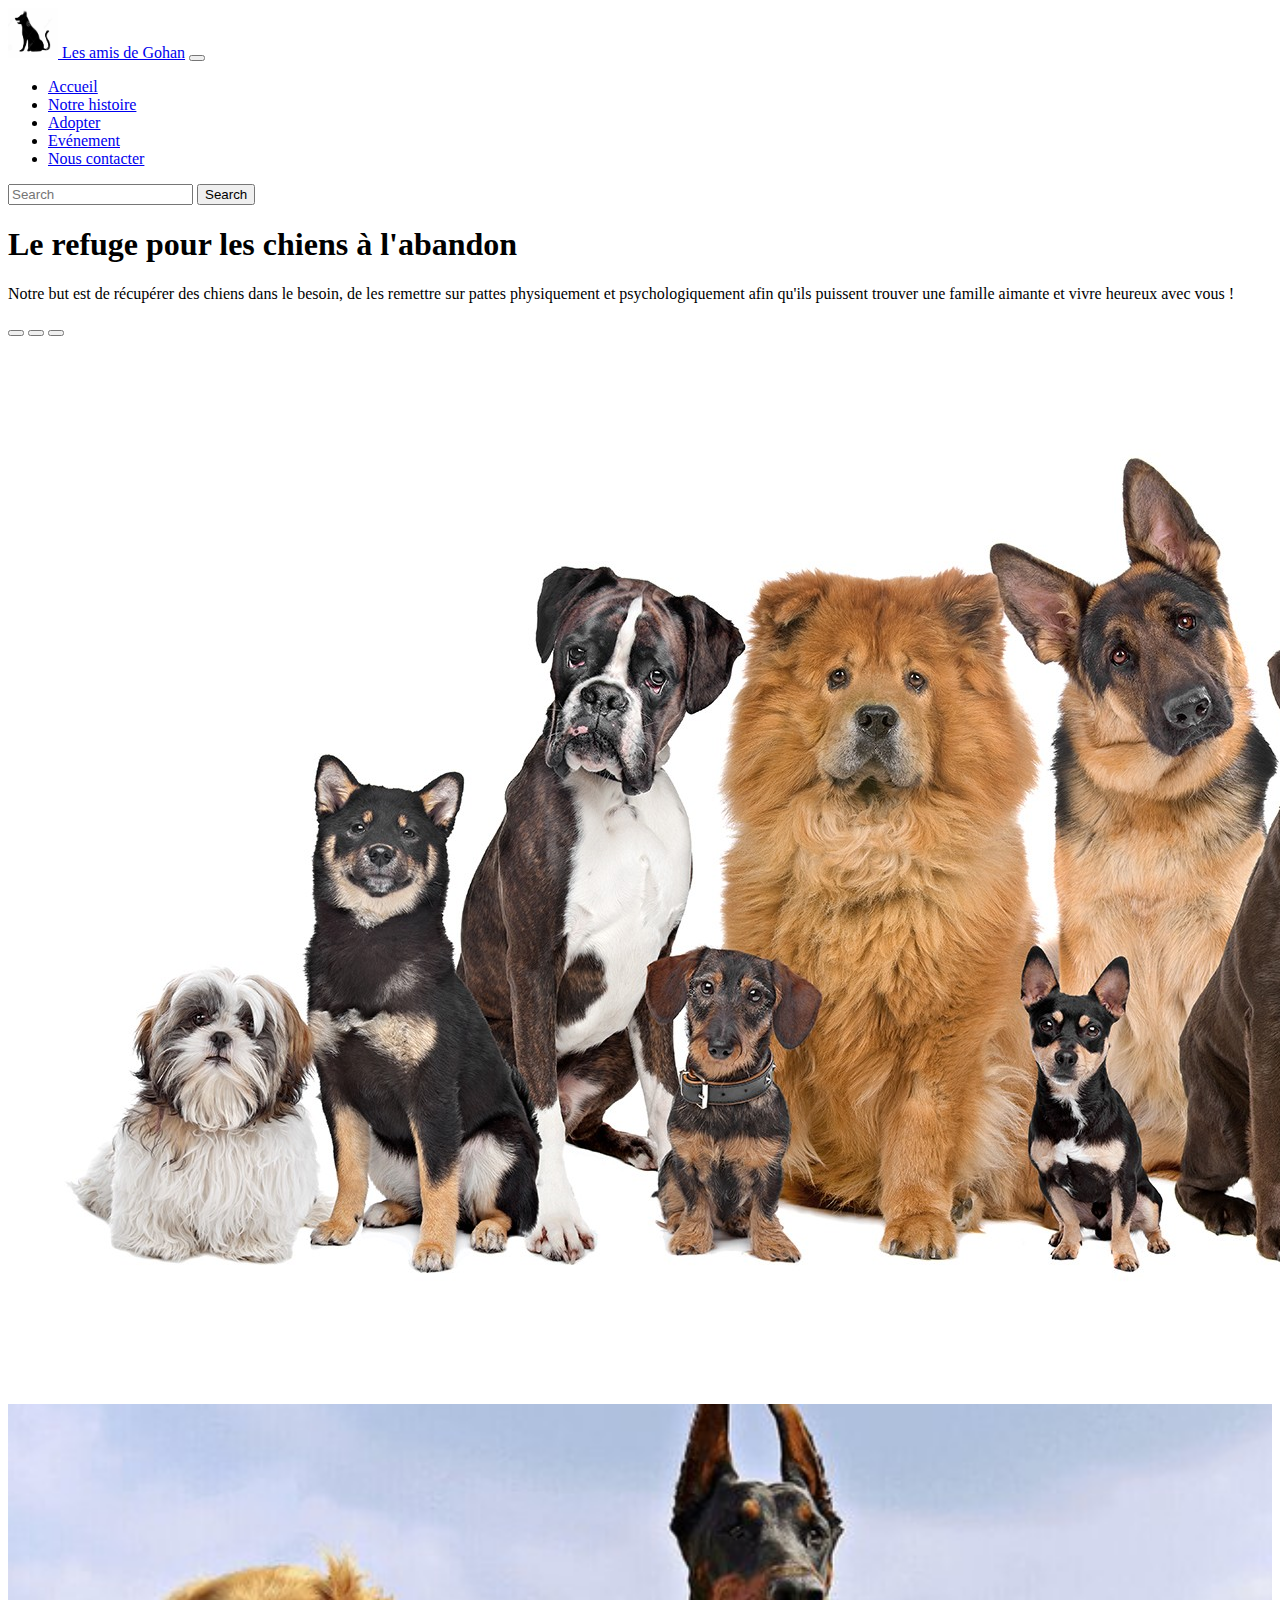
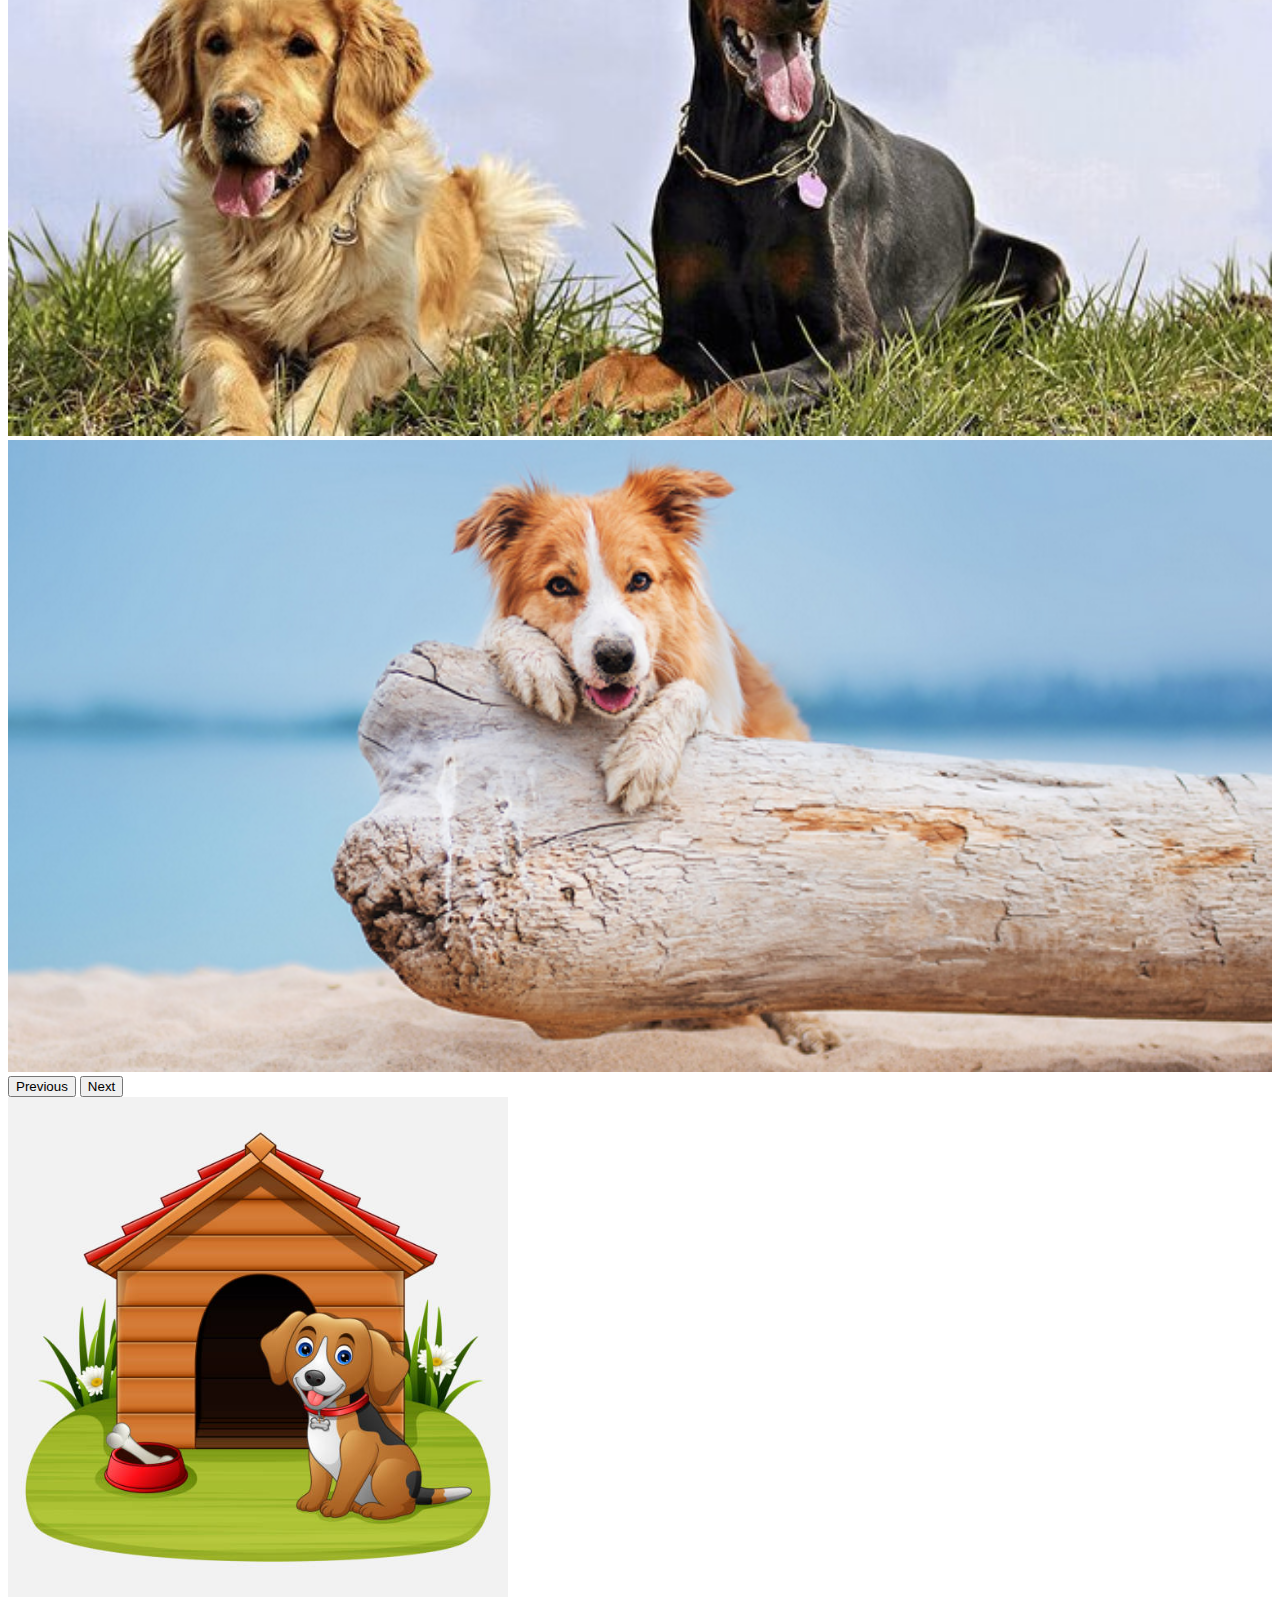
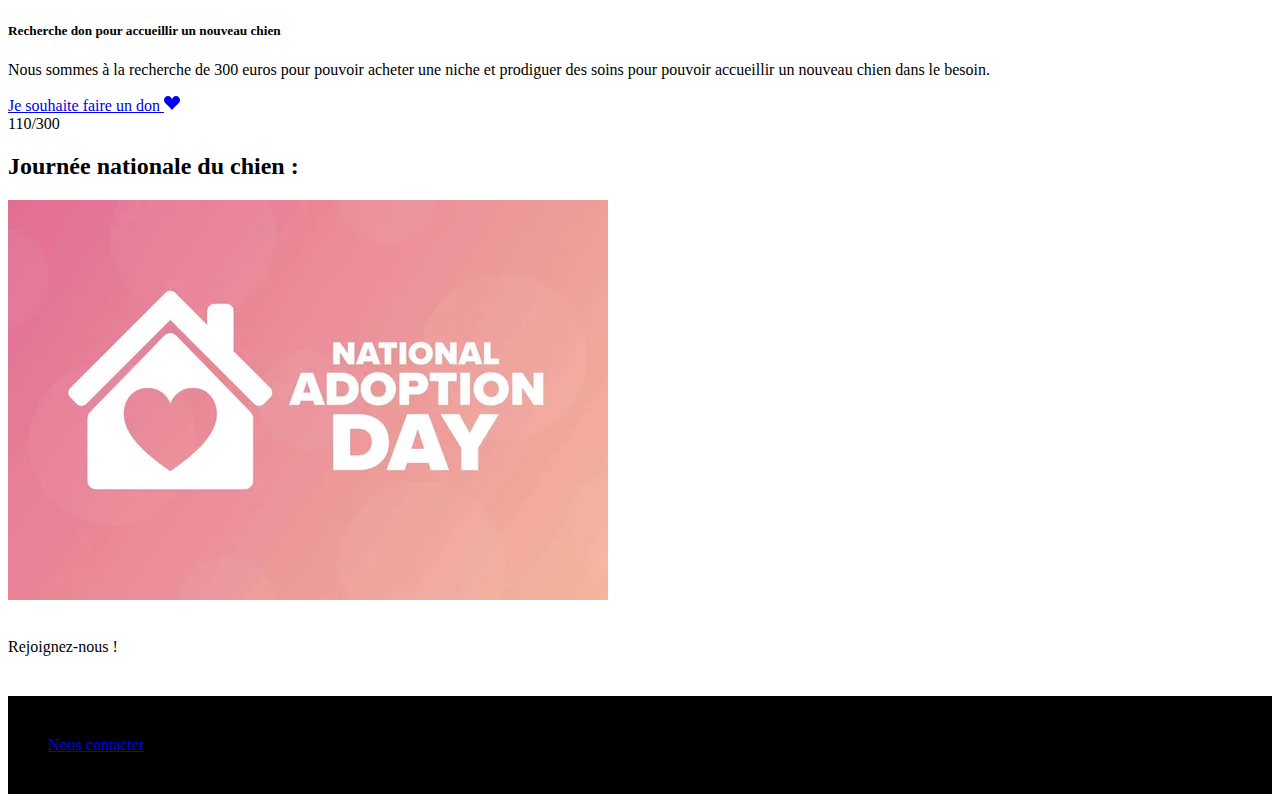
<file: index.html>
<!DOCTYPE html>
<!-- Balisage des microdonnées ajouté par l'outil d'aide au balisage de données structurées de Google -->
<html>

<head>
	<meta charset="utf-8">
	<meta name="viewport" content="width=device-width">
	<title>Les amis de Gohan</title>
	<meta name="description" content="Nous sommes un refuge pour chiens que nous vous proposons d'adopter">
	<link rel="stylesheet" href="style.css">
	  <!-- Bootstrap CSS only -->
    <script src="https://cdn.jsdelivr.net/npm/bootstrap@5.1.3/dist/js/bootstrap.bundle.min.js" 
    integrity="sha384-ka7Sk0Gln4gmtz2MlQnikT1wXgYsOg+OMhuP+IlRH9sENBO0LRn5q+8nbTov4+1p"
    crossorigin="anonymous"></script>
	<link href="https://cdn.jsdelivr.net/npm/bootstrap@5.1.3/dist/css/bootstrap.min.css" 
  rel="stylesheet" integrity="sha384-1BmE4kWBq78iYhFldvKuhfTAU6auU8tT94WrHftjDbrCEXSU1oBoqyl2QvZ6jIW3"
	 crossorigin="anonymous">
</head>

<body>
	<!-- Je crée mon bandeau de navigation de mon site avec mon logo et une recherche-->
	<header class="container-fullwidth">
		<nav class="navbar navbar-expand-lg navbar-light bg-light">
			<div class="container-fluid">
				<a class="navbar-brand" href="#">
					<img src="dossier-images/logo_chiengo.PNG" alt="logo" width="50" height="50" href="index.html">
            Les amis de Gohan</a>
            <button class="navbar-toggler" type="button" data-bs-toggle="collapse" data-bs-target="#navbarSupportedContent" aria-controls="navbarSupportedContent" aria-expanded="false" aria-label="Toggle navigation">
              <span class="navbar-toggler-icon"></span>
            </button>
            <div class="collapse navbar-collapse" id="navbarSupportedContent">
              <!-- Les différentes pages du site -->
              <ul class="navbar-nav me-auto mb-2 mb-lg-0">
                <li class="nav-item">
                  <a class="nav-link active" aria-current="page" href="index.html">Accueil</a>
                </li>
                <li class="nav-item">
                  <a class="nav-link" href="mes-pages/notre_histoire.html">Notre histoire</a>
                </li>
                <li class="nav-item">
                  <a class="nav-link" href="mes-pages/adopter.html">Adopter</a>
                </li>
                <li class="nav-item">
                  <a class="nav-link" href="mes-pages/événement.html">Evénement</a>
                </li>
                <li class="nav-item">
                  <a class="nav-link" href="mes-pages/nous_contacter.html">Nous contacter</a>
                </li>
              </ul>
                <form class="d-flex">
                  <input class="form-control me-2" type="search" placeholder="Search" aria-label="Search">
                  <button class="btn btn-outline-success" type="submit">Search</button>
                </form>
            </div>
      </div>
    </nav>
  </header>
  <main>
    <!-- Petit paragraphe pour présenter le sujet du site aux utilisateurs -->
      <div class="container"> 
          <div class="row">
            <aside itemscope itemtype="http://schema.org/Dataset" class="col-12 shadow-lg p-3 mb-5 bg-body rounded"> 
              <h1 itemprop="name" class="text-center fst-italic fs-1 "> Le refuge pour les chiens à l'abandon </h1>
              <p itemprop="description" class="text-center fw-bold fst-italic fs-3"> Notre but est de récupérer des chiens dans le besoin, de les remettre sur pattes physiquement et psychologiquement afin qu'ils puissent trouver une famille aimante et vivre heureux avec vous !  </p>
            </aside>
          </div>
      </div>
      <div id="carouselExampleDark" class="carousel carousel-dark slide" data-bs-ride="carousel">
            <div class="carousel-indicators">
              <button type="button" data-bs-target="#carouselExampleDark" data-bs-slide-to="0" 
              class="active" aria-current="true" aria-label="Slide 1"></button>
              <button type="button" data-bs-target="#carouselExampleDark" data-bs-slide-to="1" aria- 
              label="Slide 2"></button>
              <button type="button" data-bs-target="#carouselExampleDark" data-bs-slide-to="2" aria- 
               label="Slide 3"></button>
            </div>
         <!-- Carousel pour représenter le thème du site en 3 photos -->     
            <div class="carousel-inner">
                <div class="carousel-item active" data-bs-interval="10000">
                  <img src="dossier-images/photo_chien1.jpg" class="img-responsive d-block w-100" alt="...">
                </div>
                <div class="carousel-item" data-bs-interval="2000">
                  <img src="dossier-images/photochien2.png" class="img-responsive d-block w-100" alt="...">
                </div>
                <div class="carousel-item">
                  <img src="dossier-images/photochien3.png" class="img-responsive d-block w-100" alt="...">
                </div>
            </div>
            <button class="carousel-control-prev" type="button" data-bs-target="#carouselExampleDark" data-bs-slide="prev">
              <span class="carousel-control-prev-icon" aria-hidden="true"></span>
              <span class="visually-hidden">Previous</span>
            </button>
            <button class="carousel-control-next" type="button" data-bs-target="#carouselExampleDark" data-bs-slide="next">
              <span class="carousel-control-next-icon" aria-hidden="true"></span>
              <span class="visually-hidden">Next</span>
            </button>
      </div>
    <div class="container-fluid">
      <div class="row">
        <!-- Carte pour une demande de don pour accueillir un nouveau chien -->
        <div class="col-7">
          <img src="dossier-images/Photo_niche_chien_site.jpg" class="card-img-top" alt="...">
            <div class="card bg-light mb-3"style="min-width= 18rem;">
              <div class="card-body">
                <h5 class="card-title">Recherche don pour accueillir un nouveau chien</h5>
                 <p class="card-text">Nous sommes à la recherche de 300 euros pour pouvoir acheter une niche et prodiguer des soins pour pouvoir accueillir un nouveau chien dans le besoin. </p>
                 <a href="#" class="btn btn-primary">Je souhaite faire un don 
                  <svg xmlns="http://www.w3.org/2000/svg" width="16" height="16" fill="currentColor" class="bi bi-suit-heart-fill" viewBox="0 0 16 16">
                    <path d="M4 1c2.21 0 4 1.755 4 3.92C8 2.755 9.79 1 12 1s4 1.755 4 3.92c0 3.263-3.234 4.414-7.608 9.608a.513.513 0 0 1-.784 0C3.234 9.334 0 8.183 0 4.92 0 2.755 1.79 1 4 1z"/>
                  </svg>
                 </a>
              </div>
              <div class="progress">
                <div class="progress-bar progress-bar-striped progress-bar-animated" role="progressbar" aria-valuenow="110" aria-valuemin="0" aria-valuemax="300" style="width: 75%">110/300
                </div>
              </div>
            </div>
        </div>
        <!-- Lien pubicitaire qui dirige l'utilisateur vers la page événemement de la journée nationale d'adoption -->
        <aside class="col-5">
          <div class="card text-center bg-light mb-3" style="min-width=18rem;">
            <div class="card-body">
              <h2 class="card-title">Journée nationale du chien :</h2>
              <a href="mes-pages/événement.html" target="_blank">
                <img src="dossier-images/nationalday2.jpg" class="card-img link" alt="...">
              </a> <br></br>
              <p>Rejoignez-nous !</p>  
            </div>
          </div>
        </aside>
      </div>
    </div>
  </main>
  <!-- Pieds de page -->
  <footer> 
    <a href="mes-pages/nous_contacter.html" class="text-white">Nous contacter </a>
  </footer>
    <script src="https://code.jquery.com/jquery-3.4.1.slim.min.js"
      integrity="sha384-J6qa4849blE2+poT4WnyKhv5vZF5SrPo0iEjwBvKU7imGFAV0wwj1yYfoRSJoZ+n"
      crossorigin="anonymous"></script>
    <script src="https://cdn.jsdelivr.net/npm/popper.js@1.16.0/dist/umd/popper.min.js"
      integrity="sha384-Q6E9RHvbIyZFJoft+2mJbHaEWldlvI9IOYy5n3zV9zzTtmI3UksdQRVvoxMfooAo"
      crossorigin="anonymous"></script>
    <script src="https://stackpath.bootstrapcdn.com/bootstrap/4.4.1/js/bootstrap.min.js"
integrity="sha384-wfSDF2E50Y2D1uUdj0O3uMBJnjuUD4Ih7YwaYd1iqfktj0Uod8GCExl3Og8ifwB6"
crossorigin="anonymous"></script>
</body>
</html>
</file>
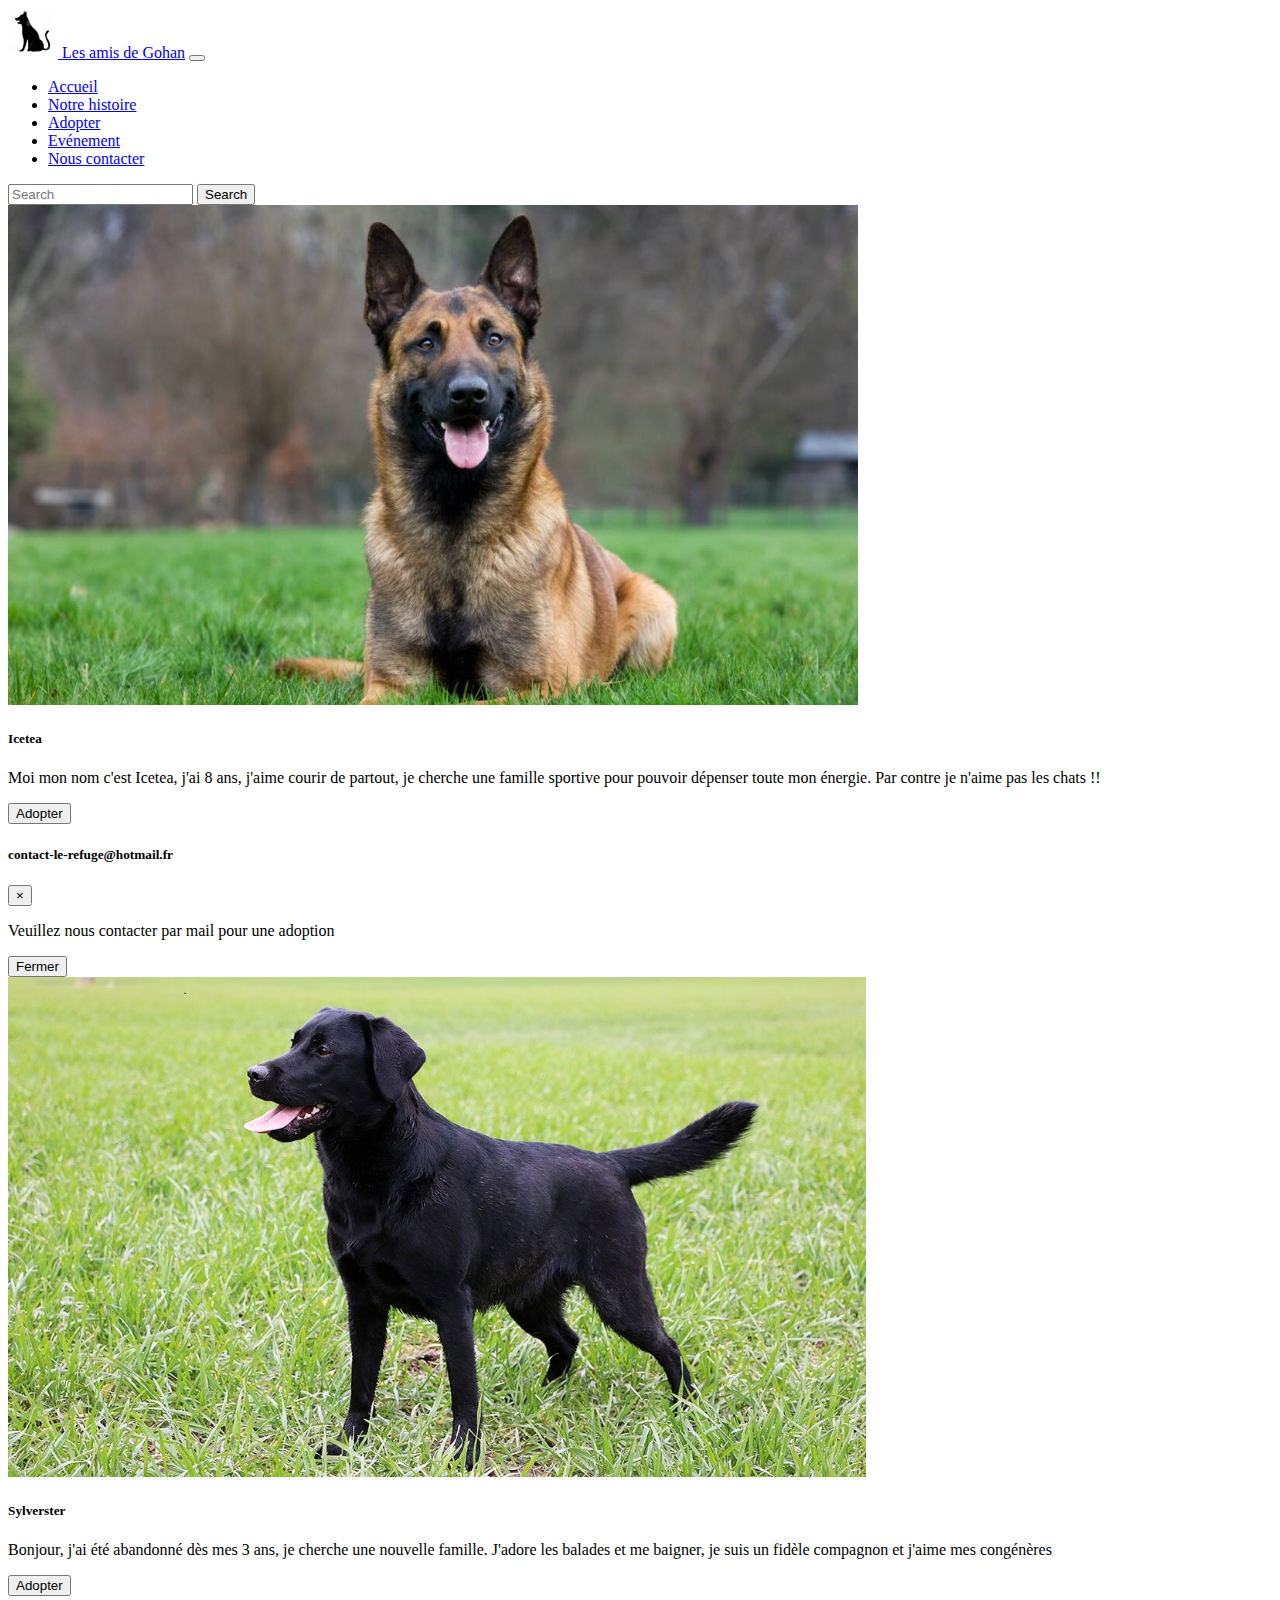
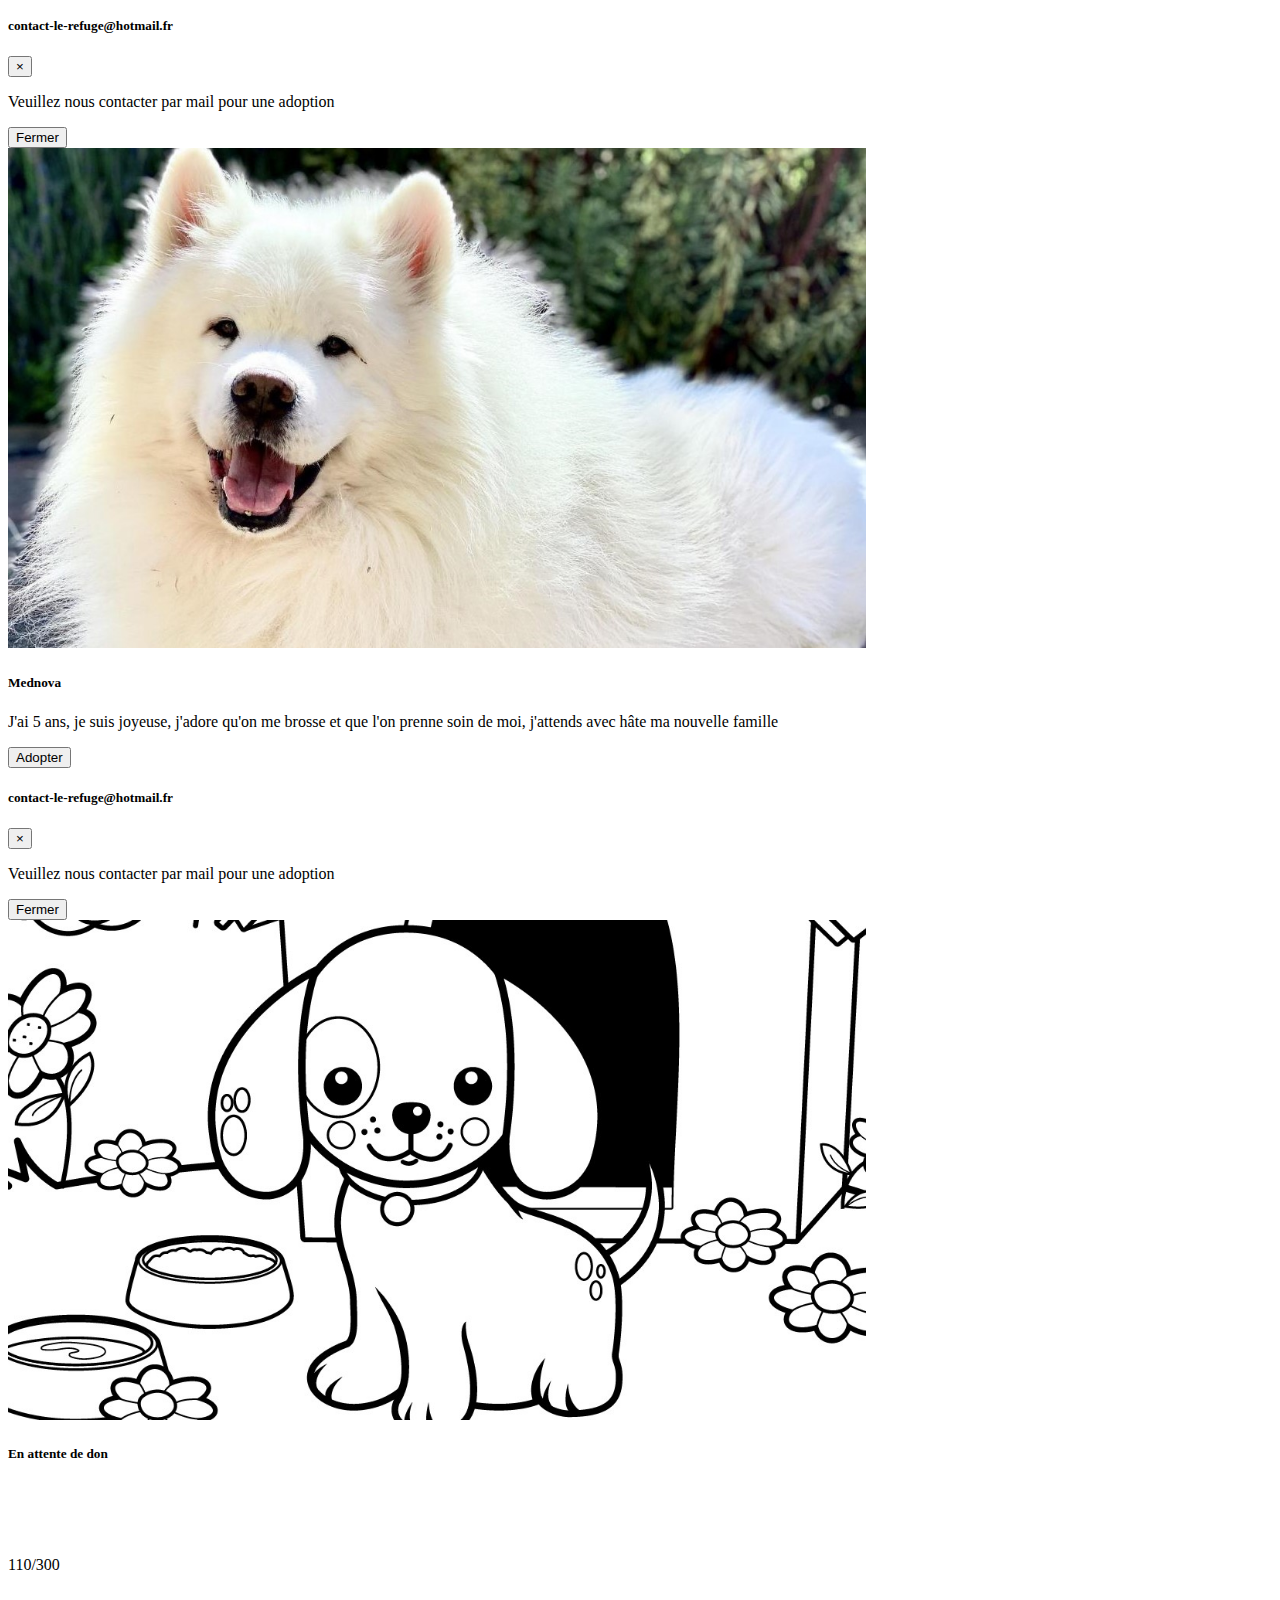
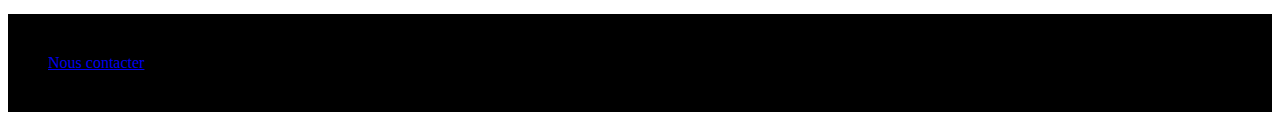
<file: mes-pages/adopter.html>
<!DOCTYPE html>
<!-- Balisage des microdonnées ajouté par l'outil d'aide au balisage de données structurées de Google -->
<html lang="en">
<head>
	<meta charset="UTF-8">
	<meta name="viewport" content="width=device-width, initial-scale=1.0">
  <meta name="description" content="Voici nos chiens que vous pouvez adopter">
	<title>Adopter un chien</title>
  <link rel="stylesheet" href="style.css">
  	<!-- Bootstrap CSS only -->
	<script src="https://cdn.jsdelivr.net/npm/bootstrap@5.1.3/dist/js/bootstrap.bundle.min.js" integrity="sha384-ka7Sk0Gln4gmtz2MlQnikT1wXgYsOg+OMhuP+IlRH9sENBO0LRn5q+8nbTov4+1p"
crossorigin="anonymous">
	</script>
	<link href="https://cdn.jsdelivr.net/npm/bootstrap@5.1.3/dist/css/bootstrap.min.css" rel="stylesheet" integrity="sha384-1BmE4kWBq78iYhFldvKuhfTAU6auU8tT94WrHftjDbrCEXSU1oBoqyl2QvZ6jIW3"
	 crossorigin="anonymous">
</head>

<body>
	<!-- Je place ma barre de navigation -->
	<header class="container-fullwidth">
		<nav class="navbar navbar-expand-lg navbar-light bg-light">
			<div class="container-fluid">
				<a class="navbar-brand" href="../index.html">
					<img src="../dossier-images/logo_chiengo.PNG" alt="logo" width="50" height="50">
            Les amis de Gohan</a>
          <button class="navbar-toggler" type="button" data-bs-toggle="collapse" data-bs-target="#navbarSupportedContent" aria-controls="navbarSupportedContent" aria-expanded="false" aria-label="Toggle navigation">
            <span class="navbar-toggler-icon"></span>
          </button>
        <div class="collapse navbar-collapse" id="navbarSupportedContent">
          <!-- Les différentes pages du site -->
          <ul class="navbar-nav me-auto mb-2 mb-lg-0">
            <li class="nav-item">
              <a class="nav-link" href="../index.html">Accueil</a>
            </li>
            <li class="nav-item">
              <a class="nav-link" href="notre_histoire.html">Notre histoire</a>
            </li>
            <li class="nav-item">
              <a class="nav-link active" aria-current="page" href="Sections/adopter.html">Adopter</a>
            </li>
            <li class="nav-item">
                  <a class="nav-link" href="événement.html">Evénement</a>
            </li>
            <li class="nav-item">
              <a class="nav-link" href="nous_contacter.html">Nous contacter</a>
            </li>
          </ul>
          <form class="d-flex">
            <input class="form-control me-2" type="search" placeholder="Search" aria-label="Search">
            <button class="btn btn-outline-success" type="submit">Search</button>
            </form>
        </div>
      </div>
    </nav>
  </header>
  <!-- Je créé des cartes pour les différents chiens a adopter -->
  <main class="container-fullwidth"> 
    <nav class="row"> 
      <div class="row row-cols-1 row-cols-md-2 g-4">
        <div class="col">
          <div itemscope itemtype="http://schema.org/Product" class="card text-white bg-primary border-dark mb-3">
            <img itemprop="image" src="../dossier-images/chien_à_adopter/chien1.jpg" class="card-img-top" alt="...">
              <div class="card-body">
                <h5 itemprop="name" class="card-title">Icetea</h5>
                  <p itemprop="description" class="card-text">Moi mon nom c'est Icetea, j'ai 8 ans, j'aime courir de partout, je cherche une famille sportive pour pouvoir dépenser toute mon énergie. Par contre je n'aime pas les chats !! </p>
                <!-- Je crée un bouton modal pour que l'utilisateur puisse contacter le refuge pour l'adoption -->
                <button type="button" class="btn btn-dark text-white" data-toggle="modal" data-target="#email">Adopter</button>
                <div class="modal fade" id="email" tabindex="-1" role="dialog" aria-labelledby="emailTitle" aria-hidden="true">
                  <!-- Mise en place de la fenêtre -->
                  <div class="modal-dialog modal-dialog-centered" role="document">
                    <div class="modal-content">
                      <!-- Classes qui permettent d'en délimiter la structure -->
                      <div class="modal-header">
                        <h5 class="modal-title text-dark" id="emailTitle">contact-le-refuge@hotmail.fr</h5>
                        <button type="button" class="close" data-dismiss="modal" aria-label="Close">
                        <span aria-hidden="true">&times;</span>
                        </button>
                      </div>
                      <div class="modal-body text-dark">
                        <p>
                          Veuillez nous contacter par mail pour une adoption
                        </p>
                      </div>
                      <div class="modal-footer">
                        <button type="button" class="btn btn-primary" data-dismiss="modal">Fermer</button>
                      </div>
                    </div>
                  </div>
                </div>
                
              </div>
          </div>
        </div>
        <div class="col">
          <div itemscope itemtype="http://schema.org/Product" class="card text-white bg-primary border-dark mb-3">
            <img itemprop="image" src="../dossier-images/chien_à_adopter/chien2.png" class="card-img-top" alt="...">
            <div class="card-body">
              <h5 itemprop="name" class="card-title">Sylverster</h5>
              <p itemprop="description" class="card-text">Bonjour, j'ai été abandonné dès mes 3 ans, je cherche une nouvelle famille. J'adore les balades et me baigner, je suis un fidèle compagnon et j'aime mes congénères</p>
              <!-- Je crée un bouton modal pour que l'utilisateur puisse contacter le refuge pour l'adoption -->
                <button type="button" class="btn btn-dark text-white" data-toggle="modal" data-target="#email">Adopter</button>
                <div class="modal fade" id="email" tabindex="-1" role="dialog" aria-labelledby="emailTitle" aria-hidden="true">
                  <!-- Mise en place de la fenêtre -->
                  <div class="modal-dialog modal-dialog-centered" role="document">
                    <div class="modal-content">
                      <!-- Classes qui permettent d'en délimiter la structure -->
                      <div class="modal-header">
                        <h5 class="modal-title text-dark" id="emailTitle">contact-le-refuge@hotmail.fr</h5>
                        <button type="button" class="close" data-dismiss="modal" aria-label="Close">
                        <span aria-hidden="true">&times;</span>
                        </button>
                      </div>
                      <div class="modal-body text-dark">
                        <p>
                          Veuillez nous contacter par mail pour une adoption
                        </p>
                      </div>
                      <div class="modal-footer">
                        <button type="button" class="btn btn-primary" data-dismiss="modal">Fermer</button>
                      </div>
                    </div>
                  </div>
                </div>
            </div>
          </div>
        </div>
        <div class="col">
          <div itemscope itemtype="http://schema.org/Product" class="card text-white bg-primary border-dark mb-3">
            <img itemprop="image" src="../dossier-images/chien_à_adopter/chien3.jpg" class="card-img-top" alt="...">
            <div class="card-body">
              <h5 itemprop="name" class="card-title">Mednova</h5>
              <p itemprop="description" class="card-text">J'ai 5 ans, je suis joyeuse, j'adore qu'on me brosse et que l'on prenne soin de moi, j'attends avec hâte ma nouvelle famille </p>
              <!-- Je crée un bouton modal pour que l'utilisateur puisse contacter le refuge pour l'adoption -->
                <button type="button" class="btn btn-dark text-white" data-toggle="modal" data-target="#email">Adopter</button>
                <div class="modal fade" id="email" tabindex="-1" role="dialog" aria-labelledby="emailTitle" aria-hidden="true">
                  <!-- Mise en place de la fenêtre -->
                  <div class="modal-dialog modal-dialog-centered" role="document">
                    <div class="modal-content">
                      <!-- Classes qui permettent d'en délimiter la structure -->
                      <div class="modal-header">
                        <h5 class="modal-title text-dark" id="emailTitle">contact-le-refuge@hotmail.fr</h5>
                        <button type="button" class="close" data-dismiss="modal" aria-label="Close">
                        <span aria-hidden="true">&times;</span>
                        </button>
                      </div>
                      <div class="modal-body text-dark">
                        <p>
                          Veuillez nous contacter par mail pour une adoption
                        </p>
                      </div>
                      <div class="modal-footer">
                        <button type="button" class="btn btn-primary" data-dismiss="modal">Fermer</button>
                      </div>
                    </div>
                  </div>
                </div>
            </div>
          </div>
        </div>
        <div class="col">
          <div itemscope itemtype="http://schema.org/Product" class="card text-white bg-primary border-dark mb-3">
            <img itemprop="image" src="../dossier-images/chien_à_adopter/chien4.jpeg" class="card-img-top" alt="...">
            <div class="card-body">
              <h5 class="card-title">En attente de don</h5>
              <br></br><br></br>
              <div class="progress">
                <div class="progress-bar progress-bar-striped progress-bar-animated" role="progressbar" aria-valuenow="110" aria-valuemin="0" aria-valuemax="300" style="width: 75%">110/300</div>
              </div>
            </div>
          </div>
        </div>
      </div>
    </nav>
  </main>
  <footer> 
    <a href="nous_contacter.html" class="text-white">Nous contacter </a>
  </footer>
  <!-- Script de Bootstrap -->
  <script src="https://code.jquery.com/jquery-3.4.1.slim.min.js"
        integrity="sha384-J6qa4849blE2+poT4WnyKhv5vZF5SrPo0iEjwBvKU7imGFAV0wwj1yYfoRSJoZ+n"
        crossorigin="anonymous">
  </script>
  <script src="https://cdn.jsdelivr.net/npm/popper.js@1.16.0/dist/umd/popper.min.js"
        integrity="sha384-Q6E9RHvbIyZFJoft+2mJbHaEWldlvI9IOYy5n3zV9zzTtmI3UksdQRVvoxMfooAo"
        crossorigin="anonymous">
  </script>
  <script src="https://stackpath.bootstrapcdn.com/bootstrap/4.4.1/js/bootstrap.min.js"
        integrity="sha384-wfSDF2E50Y2D1uUdj0O3uMBJnjuUD4Ih7YwaYd1iqfktj0Uod8GCExl3Og8ifwB6"
        crossorigin="anonymous">
  </script>
</body>
</html>
</file>
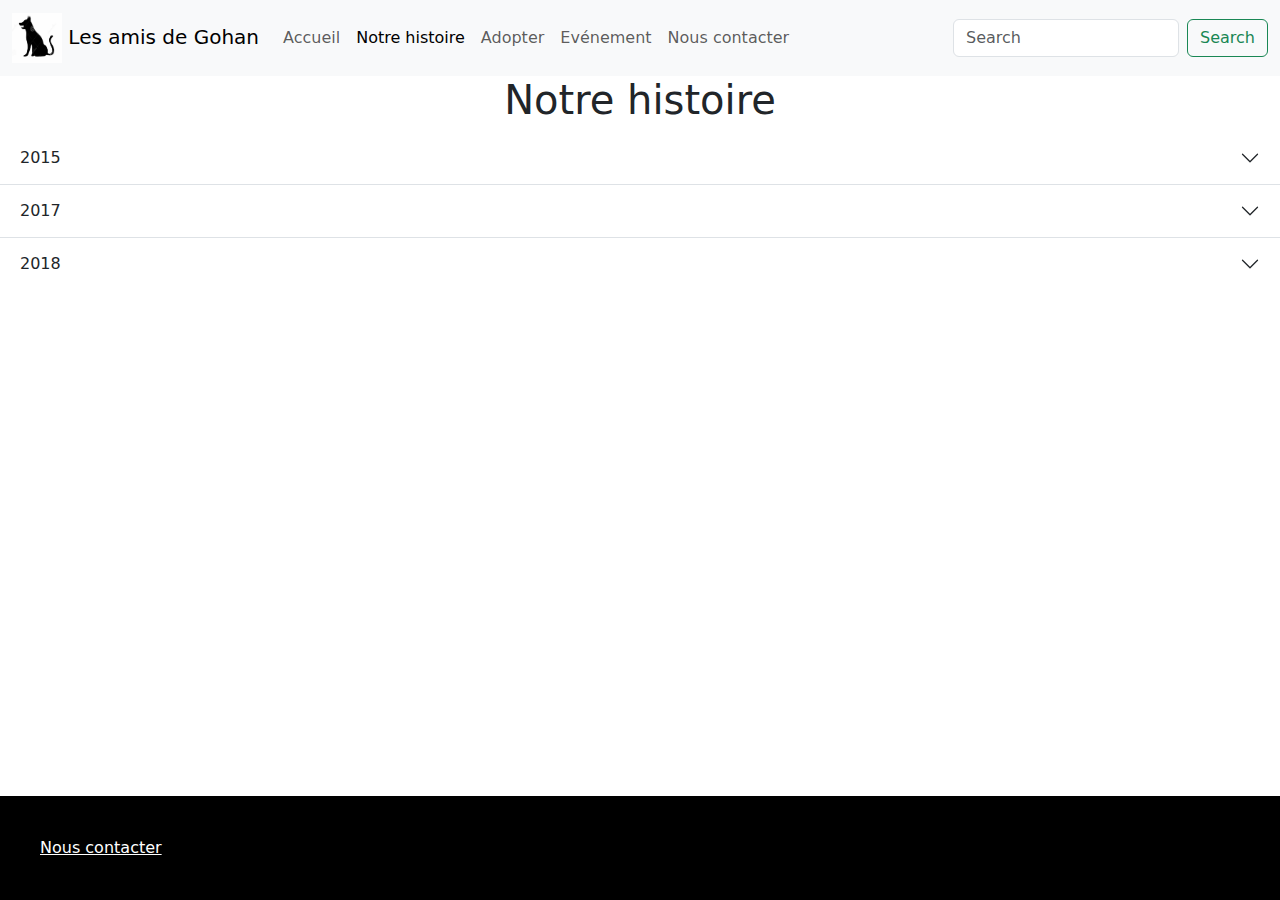
<file: mes-pages/notre_histoire.html>
<!DOCTYPE html>
<html lang="en">
<head>
  <meta charset="UTF-8">
  <meta name="viewport" content="width=device-width>
  <title>Les amis de Gohan : notre histoire</title>
  <meta name="description" content="Les amis de Gohan : Notre histoire">
  <link rel="stylesheet" href="style.css">
  <!-- Bootstrap CSS only -->
	<script src="https://cdn.jsdelivr.net/npm/bootstrap@5.1.3/dist/js/bootstrap.bundle.min.js"   
   integrity="sha384-ka7Sk0Gln4gmtz2MlQnikT1wXgYsOg+OMhuP+IlRH9sENBO0LRn5q+8nbTov4+1p"
	 crossorigin="anonymous">
	</script>
	<link href="https://cdn.jsdelivr.net/npm/bootstrap@5.1.3/dist/css/bootstrap.min.css" 
  rel="stylesheet" integrity="sha384- 
 1BmE4kWBq78iYhFldvKuhfTAU6auU8tT94WrHftjDbrCEXSU1oBoqyl2QvZ6jIW3"
	 crossorigin="anonymous">
</head>
<body>
  <!-- Je crée mon bandeau de navigation de mon site avec mon logo et une recherche-->
	<header class="container-fullwidth">
		<nav class="navbar navbar-expand-lg navbar-light bg-light">
			<div class="container-fluid">
				<a class="navbar-brand" href="../index.html">
					<img src="../dossier-images/logo_chiengo.PNG" alt="logo" width="50" height="50">
            Les amis de Gohan</a>
            <button class="navbar-toggler" type="button" data-bs-toggle="collapse" data-bs-target="#navbarSupportedContent" aria-controls="navbarSupportedContent" aria-expanded="false" aria-label="Toggle navigation">
              <span class="navbar-toggler-icon"></span>
            </button>
            <div class="collapse navbar-collapse" id="navbarSupportedContent">
              <!-- Les différentes pages du site -->
              <ul class="navbar-nav me-auto mb-2 mb-lg-0">
                <li class="nav-item">
                  <a class="nav-link"href="../index.html">Accueil</a>
                </li>
                <li class="nav-item">
                  <a class="nav-link active" aria-current="page" href="mes-pages/notre_histoire.html">Notre histoire</a>
                </li>
                <li class="nav-item">
                  <a class="nav-link" href="adopter.html">Adopter</a>
                </li>
                <li class="nav-item">
                  <a class="nav-link" href="événement.html">Evénement</a>
                </li>
                <li class="nav-item">
                  <a class="nav-link" href="nous_contacter.html">Nous contacter</a>
                </li>
              </ul>
                <form class="d-flex">
                  <input class="form-control me-2" type="search" placeholder="Search" aria-      
                   label="Search">
                    <button class="btn btn-outline-success" type="submit">Search</button>
                </form>
            </div>
      </div>
    </nav>
  </header>
  <main> 
    <h1>Notre histoire</h1>
    <!-- Création via Bootstrap d'un accordéon pour présenter l'histoire du refuge -->
    <div class="accordion accordion-flush" id="accordionFlushExampl">
      <!-- Accordéon numéro 1 : 2015 -->
      <div class="accordion-item">
        <h2 class="accordion-header" id="flush-headingOne">
          <button class="accordion-button collapsed" type="button" data-bs-toggle="collapse" data-bs-target="#flush-collapseOne" aria-  expanded="false" aria-controls="flush-collapseOne">
            2015
          </button>
        </h2>
        <div id="flush-collapseOne" class="accordion-collapse collapse" aria-labelledby="flush-headingOne" data-bs-parent="#accordionFlushExample">
          <div class="accordion-body">Cette année là nous avons adopter à la SPA notre premier chien. Gohan 8 ans, un border-colis croisé Bergé-Allemand.
            Lorsque nous l'avons récupéré, Gohan souffrait déjà d'arthrose dû à des balles de plombs dans son corps. Ce sauvetage fut pour nous une incroyable rencontre avec ce chien qui a été pour nous une simple boule de poil pleine de joie.      
          </div>
        </div>
      </div>
      <!-- Accordéon numéro 2 : 2017 -->
      <div class="accordion-item">
        <h2 class="accordion-header" id="flush-headingTwo">
          <button class="accordion-button collapsed" type="button" data-bs-toggle="collapse" data-bs-target="#flush-collapseTwo" aria-expanded="false" aria-controls="flush-collapseTwo">
            2017
          </button>
        </h2>
        <div id="flush-collapseTwo" class="accordion-collapse collapse" aria-labelledby="flush-headingTwo" data-bs-parent="#accordionFlushExample">
          <div class="accordion-body">L'histoire fût malheuresement courte car en 2017 Gohan décède à cause à de multiples problèmes de santé déclenchés par une attaque cardiaque en vacance à la montagne.</div>
        </div>
      </div>
      <!-- Accordéon numéro 3 : 2018 -->
      <div class="accordion-item">
        <h2 class="accordion-header" id="flush-headingThree">
          <button class="accordion-button collapsed" type="button" data-bs-toggle="collapse" data-bs-target="#flush-collapseThree" aria-expanded="false" aria-controls="flush-collapseThree">
            2018
          </button>
        </h2>
        <div id="flush-collapseThree" class="accordion-collapse collapse" aria-labelledby="flush-headingThree" data-bs-parent="#accordionFlushExample">
          <div class="accordion-body">Afin de rendre hommage à notre amis adoré, nous avons souhaité ouvrir un refuge pouvant accueillir des chiens abandonnés afin de les soigner et de pouvoir leur trouver une famille.</div>
        </div>
      </div>
    </div>
  </main>
  <footer class="fixed-bottom"> 
    <a href="nous_contacter.html" class="text-white">Nous contacter </a>
  </footer>
  <!-- Script Bootstrap -->
  <script src="https://code.jquery.com/jquery-3.4.1.slim.min.js"
        integrity="sha384-J6qa4849blE2+poT4WnyKhv5vZF5SrPo0iEjwBvKU7imGFAV0wwj1yYfoRSJoZ+n"
        crossorigin="anonymous"></script>
    <script src="https://cdn.jsdelivr.net/npm/popper.js@1.16.0/dist/umd/popper.min.js"
        integrity="sha384-Q6E9RHvbIyZFJoft+2mJbHaEWldlvI9IOYy5n3zV9zzTtmI3UksdQRVvoxMfooAo"
        crossorigin="anonymous"></script>
    <script src="https://stackpath.bootstrapcdn.com/bootstrap/4.4.1/js/bootstrap.min.js"
        integrity="sha384-wfSDF2E50Y2D1uUdj0O3uMBJnjuUD4Ih7YwaYd1iqfktj0Uod8GCExl3Og8ifwB6"
        crossorigin="anonymous"></script>
</body>
</html>
</file>
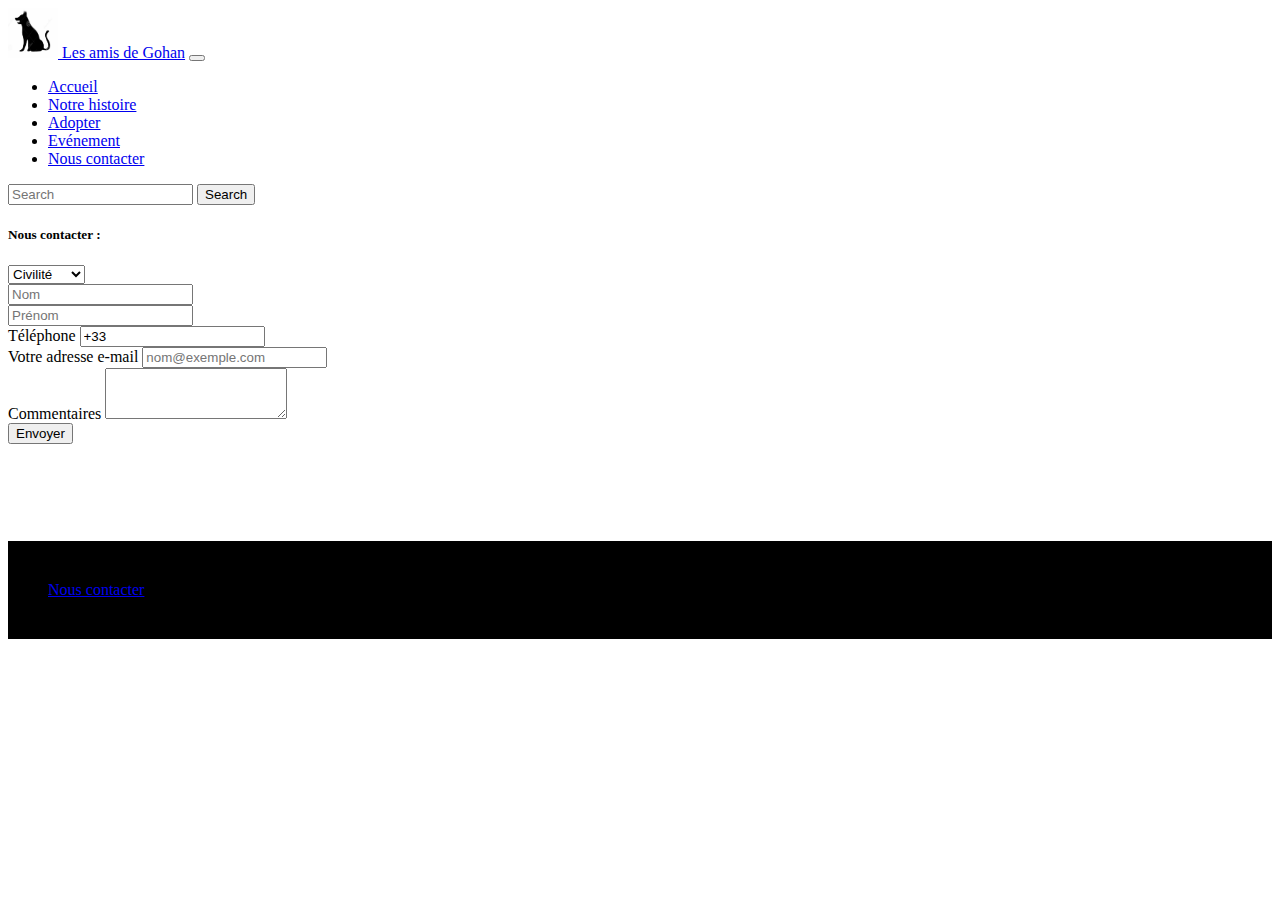
<file: mes-pages/nous_contacter.html>
<!DOCTYPE html>
<html>
<head>
	<meta charset="utf-8">
	<meta name="viewport" content="width=device-width">
	<title>Les amis de Gohan</title>
	<meta name="description" content="Nous sommes un refuge pour chiens que nous vous proposons 
  d'adopter">
	<link rel="stylesheet" href="style.css">
	<!-- Bootstrap CSS only -->
	<script src="https://cdn.jsdelivr.net/npm/bootstrap@5.1.3/dist/js/bootstrap.bundle.min.js"   
   integrity="sha384-ka7Sk0Gln4gmtz2MlQnikT1wXgYsOg+OMhuP+IlRH9sENBO0LRn5q+8nbTov4+1p"
	 crossorigin="anonymous">

	</script>
	<link href="https://cdn.jsdelivr.net/npm/bootstrap@5.1.3/dist/css/bootstrap.min.css" 
  rel="stylesheet" integrity="sha384-1BmE4kWBq78iYhFldvKuhfTAU6auU8tT94WrHftjDbrCEXSU1oBoqyl2QvZ6jIW3"
	 crossorigin="anonymous">
</head>

<body>
	<!-- Je crée mon bandeau de navigation de mon site avec mon logo et une recherche-->
	<header class="container-fullwidth">
		<nav class="navbar navbar-expand-lg navbar-light bg-light">
			<div class="container-fluid">
				<a class="navbar-brand" href="../index.html">
					<img src="../dossier-images/logo_chiengo.PNG" alt="logo" width="50" height="50">
            Les amis de Gohan</a>
            <button class="navbar-toggler" type="button" data-bs-toggle="collapse" data-bs-target="#navbarSupportedContent" aria-controls="navbarSupportedContent" aria-expanded="false" aria-label="Toggle navigation">
              <span class="navbar-toggler-icon"></span>
            </button>
            <div class="collapse navbar-collapse" id="navbarSupportedContent">
              <!-- Les différentes pages du site -->
              <ul class="navbar-nav me-auto mb-2 mb-lg-0">
                <li class="nav-item">
                  <a class="nav-link active" aria-current="page" href="../index.html">Accueil</a>
                </li>
                <li class="nav-item">
                  <a class="nav-link" href="notre_histoire.html">Notre histoire</a>
                </li>
                <li class="nav-item">
                  <a class="nav-link" href="adopter.html">Adopter</a>
                </li>
                <li class="nav-item">
                  <a class="nav-link" href="événement.html">Evénement</a>
                </li>
                <li class="nav-item">
                  <a class="nav-link" href="mes-pages/nous_contacter.html">Nous contacter</a>
                </li>
              </ul>
                <form class="d-flex">
                  <input class="form-control me-2" type="search" placeholder="Search" aria-      
                   label="Search">
                    <button class="btn btn-outline-success" type="submit">Search</button>
                </form>
            </div>
      </div>
    </nav>
  </header>
  <main class="container-fluid">
      <!-- Formulaire de contact -->
      <form class="col p-2">
        <div class="card mb-3">
            <div class="card-body">
              <h5 class="card-title text-center">Nous contacter :</h5>
              <!-- Civilité -->
                <div class="mb-3"> 
                  <select class="form-select" aria-label="Default select example">
                    <option selected> Civilité </option> 
                    <option value="1">Monsieur</option>
                    <option value="2">Madame</option>
                  </select>
                </div>
                <!-- Nom -->
                <div class="mb-3"> 
                  <input class="form-control" type="text" placeholder="Nom" aria-label="Nom">
                </div>
                <!-- Prénom -->
                <div class="mb-3"> 
                  <input class="form-control" type="text" placeholder="Prénom" aria-label="Prénom">
                </div>
                <!-- Numéro de téléphone -->
                <div class="mb-3"> 
                  <label for="telephone" class="form-label"> Téléphone</label>
                  <input class="form-control" type="text" value="+33" aria-label="Téléphone" id="telephone">
                </div>
                <!-- Adresse e-mail -->
                <div class="mb-3">
                  <label for="adremail" class="form-label">Votre adresse e-mail</label>
                  <input type="email" class="form-control" id="adremail" placeholder="nom@exemple.com">
                </div>
                <!-- Les commentaires -->
                <div class="mb-3">
                  <label for="exampleFormControlTextarea1" class="form-label">Commentaires</label>
                  <textarea class="form-control" id="exampleFormControlTextarea1" rows="3"></textarea>
                </div>
                <div class="col-12">
                  <button type="submit" class="btn btn-primary">Envoyer</button>
                </div>
            </div>
        </div>
      </form>    
  </main>
  <footer class="footcontact"> 
    <a href="nous_contacter.html" class="text-white">Nous contacter </a>
  </footer>
    <script src="https://code.jquery.com/jquery-3.4.1.slim.min.js"
        integrity="sha384-J6qa4849blE2+poT4WnyKhv5vZF5SrPo0iEjwBvKU7imGFAV0wwj1yYfoRSJoZ+n"
        crossorigin="anonymous"></script>
    <script src="https://cdn.jsdelivr.net/npm/popper.js@1.16.0/dist/umd/popper.min.js"
        integrity="sha384-Q6E9RHvbIyZFJoft+2mJbHaEWldlvI9IOYy5n3zV9zzTtmI3UksdQRVvoxMfooAo"
        crossorigin="anonymous"></script>
    <script src="https://stackpath.bootstrapcdn.com/bootstrap/4.4.1/js/bootstrap.min.js"
        integrity="sha384-wfSDF2E50Y2D1uUdj0O3uMBJnjuUD4Ih7YwaYd1iqfktj0Uod8GCExl3Og8ifwB6"
        crossorigin="anonymous"></script>
</body>
</html>
</file>
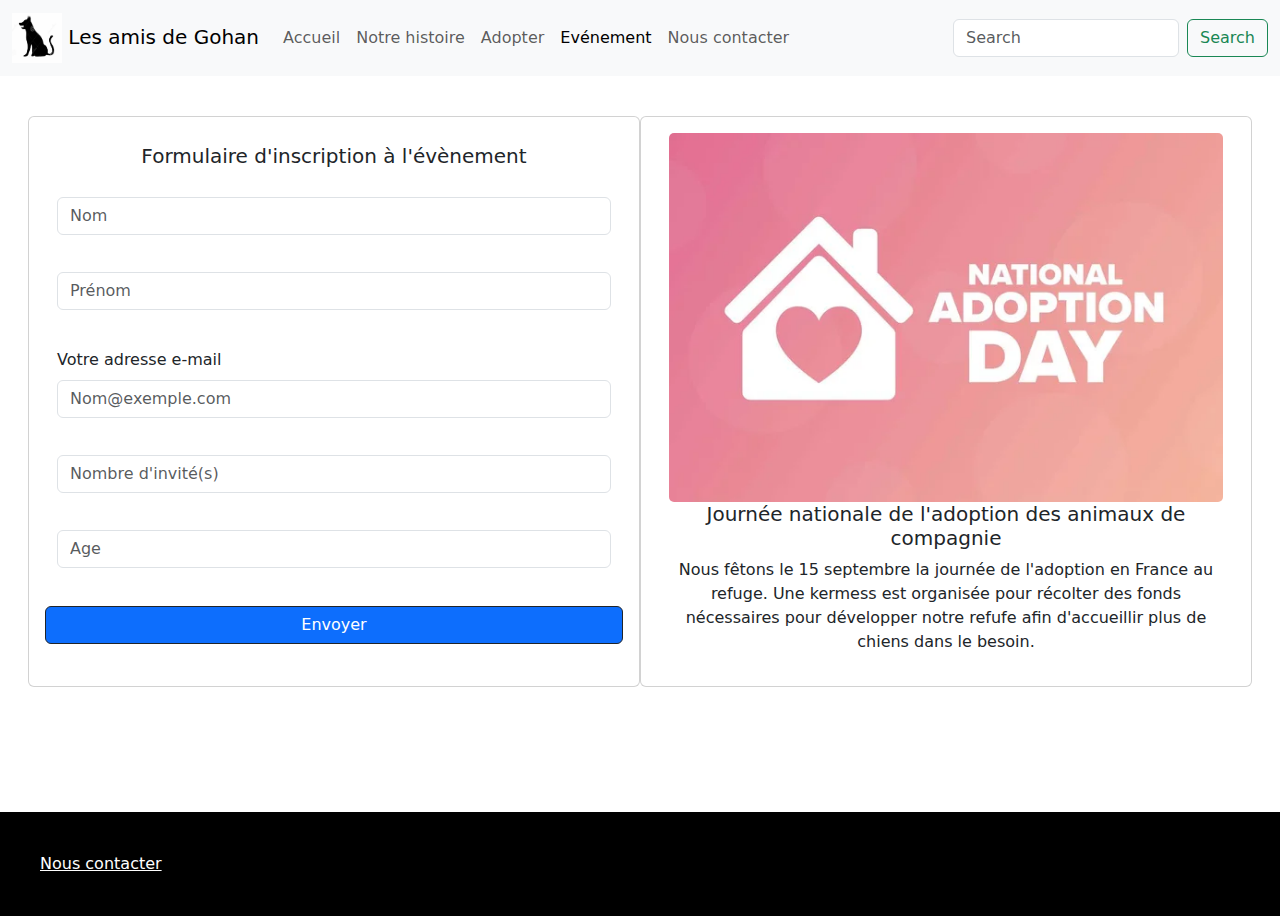
<file: mes-pages/événement.html>
<!DOCTYPE html>
<!-- Balisage des microdonnées ajouté par l'outil d'aide au balisage de données structurées de Google -->
<html lang="en">
<head>
  <meta charset="UTF-8">
	<meta name="viewport" content="width=device-width, initial-scale=1.0">
  <meta name="description" content="Journée nationale de l'adoption !">
	<title>Journée de l'adoption</title>
  <link rel="stylesheet" href="style.css">
  <!-- Bootstrap CSS only -->
	<script src="https://cdn.jsdelivr.net/npm/bootstrap@5.1.3/dist/js/bootstrap.bundle.min.js"   
   integrity="sha384-ka7Sk0Gln4gmtz2MlQnikT1wXgYsOg+OMhuP+IlRH9sENBO0LRn5q+8nbTov4+1p"
	 crossorigin="anonymous">
	</script>
	<link href="https://cdn.jsdelivr.net/npm/bootstrap@5.1.3/dist/css/bootstrap.min.css" 
  rel="stylesheet" integrity="sha384- 
 1BmE4kWBq78iYhFldvKuhfTAU6auU8tT94WrHftjDbrCEXSU1oBoqyl2QvZ6jIW3"
	 crossorigin="anonymous">
</head>
<body>
  <!-- Je crée mon bandeau de navigation de mon site avec mon logo et une recherche-->
	<header class="container-fullwidth">
		<nav class="navbar navbar-expand-lg navbar-light bg-light">
			<div class="container-fluid">
				<a class="navbar-brand" href="../index.html">
					<img src="../dossier-images/logo_chiengo.PNG" alt="logo" width="50" height="50">
            Les amis de Gohan</a>
            <button class="navbar-toggler" type="button" data-bs-toggle="collapse" data-bs-target="#navbarSupportedContent" aria-controls="navbarSupportedContent" aria-expanded="false" aria-label="Toggle navigation">
              <span class="navbar-toggler-icon"></span>
            </button>
            <div class="collapse navbar-collapse" id="navbarSupportedContent">
              <!-- Les différentes pages du site -->
              <ul class="navbar-nav me-auto mb-2 mb-lg-0">
                <li class="nav-item">
                  <a class="nav-link"href="../index.html">Accueil</a>
                </li>
                <li class="nav-item">
                  <a class="nav-link" href="notre_histoire.html">Notre histoire</a>
                </li>
                <li class="nav-item">
                  <a class="nav-link" href="adopter.html">Adopter</a>
                </li>
                <li class="nav-item">
                  <a class="nav-link active" aria-current="page" href="événement.html">Evénement</a>
                </li>
                <li class="nav-item">
                  <a class="nav-link" href="nous_contacter.html">Nous contacter</a>
                </li>
              </ul>
                <form class="d-flex">
                  <input class="form-control me-2" type="search" placeholder="Search" aria-      
                   label="Search">
                    <button class="btn btn-outline-success" type="submit">Search</button>
                </form>
            </div>
      </div>
    </nav>
  </header>
  <main class="container-fullwidth">
    <div class="row" style="padding: 40px">
      <!-- Je crée le formulaire d'inscription à l'évènement côté gauche -->
      <section class="card col-6">
        <div class="card-body h-100 row justify-content-center align-items-center"> 
          <h5 class="card-title text-center"> Formulaire d'inscription à l'évènement </h5>
          <div class="mb-3"> 
            <input class="form-control" type="text" placeholder="Nom" aria-label="Nom">
          </div>
            <div class="mb-3"> 
              <input class="form-control" type="text" placeholder="Prénom" aria-label="Prénom">
          </div>
          <div class="mb-3">
            <label for="adremail" class="form-label">Votre adresse e-mail</label>
            <input type="email" class="form-control" id="adremail" placeholder="Nom@exemple.com">
          </div>
          <div class="mb-3"> 
            <input class="form-control" type="text" placeholder="Nombre d'invité(s)" aria-label="Invité">
          </div>
          <div class="mb-3"> 
            <input class="form-control" type="text" placeholder="Age" aria-label="Age">
          </div>
         <button type="button" class="btn btn-primary border-dark mb-3">Envoyer</button> 
        </div>
      </section>
      <!-- Visuel et explication pour l'évènement côté droit -->
      <section class="card col-6">
        <div itemscope itemtype="http://schema.org/Event" class="card-body"> 
          <img itemprop="image" src="../dossier-images/nationalday2.jpg" class="card-img" alt="...">
          <h5  itemprop="name" class="card-title text-center"> Journée nationale de l'adoption des animaux de compagnie </h5>
          <p  itemprop="description" class="text-center"> Nous fêtons le 15 septembre la journée de l'adoption en France au refuge. Une kermess est organisée pour
          récolter des fonds nécessaires pour développer notre refufe afin d'accueillir plus de chiens dans le besoin.
          </p>
        </div>
      </section>
    </div>
  </main>
  <footer class="footeven"> 
   <a href="nous_contacter.html" class="text-white">Nous contacter </a>
  </footer>
  <!-- Script Bootstrap -->
  <script src="https://code.jquery.com/jquery-3.4.1.slim.min.js"
        integrity="sha384-J6qa4849blE2+poT4WnyKhv5vZF5SrPo0iEjwBvKU7imGFAV0wwj1yYfoRSJoZ+n"
        crossorigin="anonymous"></script>
    <script src="https://cdn.jsdelivr.net/npm/popper.js@1.16.0/dist/umd/popper.min.js"
        integrity="sha384-Q6E9RHvbIyZFJoft+2mJbHaEWldlvI9IOYy5n3zV9zzTtmI3UksdQRVvoxMfooAo"
        crossorigin="anonymous"></script>
    <script src="https://stackpath.bootstrapcdn.com/bootstrap/4.4.1/js/bootstrap.min.js"
        integrity="sha384-wfSDF2E50Y2D1uUdj0O3uMBJnjuUD4Ih7YwaYd1iqfktj0Uod8GCExl3Og8ifwB6"
        crossorigin="anonymous"></script>
</body>
</html>
</file>
<file: style.css>
.carousel .item {
  height: auto;
  
}
.carousel img {
  position: relative;
  top: 0; 
  left: 0;
  min-width: 100%;
  
}

.btn btn-primary {
  align-content: right;
}
.card-img-top {
  max-height: 500px;
}
footer {
  background: black;
  color: white;
  padding: 40px;
  margin-top: 40px;
}
</file>
<file: mes-pages/style.css>
.carousel .item {
  height: auto;
  
}
.carousel img {
  position: relative;
  top: 0; 
  left: 0;
  min-width: 100%;
  
}

.btn btn-primary {
  align-content: right;
}
.card-img-top {
  max-height: 500px;
}
footer {
  background: black;
  color: white;
  padding: 40px;
  margin-top: 40px;
}
h2 {
  color: blueviolet;
}
h1 {
  text-align: center;
}
.footeven {
  padding: 40px;
  margin-top: 85px;
}
.footcontact {
  padding: 40px;
  margin-top: 97px;
}
</file>
